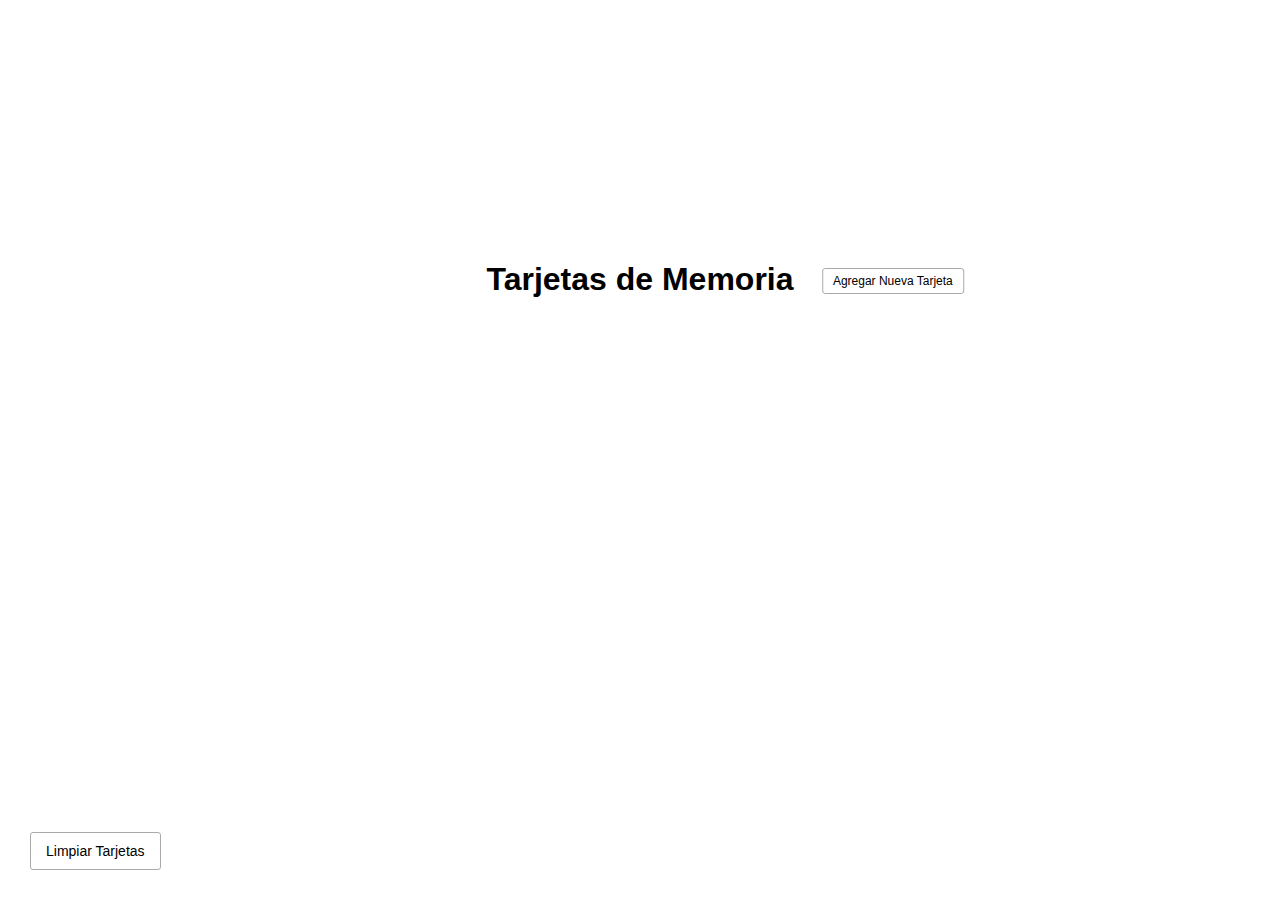
<file: index.html>
<!DOCTYPE html>
<html lang="en">
<head>
    <meta charset="UTF-8">
    <meta name="viewport" content="width=device-width, initial-scale=1.0">
    <title>Document</title>
    <link
      rel="stylesheet"
      href="https://cdnjs.cloudflare.com/ajax/libs/font-awesome/5.11.2/css/all.min.css"
      integrity="sha256-+N4/V/SbAFiW1MPBCXnfnP9QSN3+Keu+NlB+0ev/YKQ="
      crossorigin="anonymous"
    />
    <link rel="stylesheet" href="./style.css">
</head>
<style>
    @import url('https://fonts.googleapis.com/css2?family=Roboto:wght@300&display=swap');
</style>
<body>
    <button id="clear" class="clear btn">
        <i class="fa fa-trash"></i>
        Limpiar Tarjetas
    </button>
    <h1>
        Tarjetas de Memoria
        <button id="show" class="btn btn-small">
            <i class="fa fa-plus"></i>
            Agregar Nueva Tarjeta
        </button>
    </h1>
    <div id="cards-container" class="cards"></div>
    <div class="navigation">
        <button id="prev" class="nav-button">
            <i class="fa fa-arrow-left"></i>
        </button>
        <p id="current"></p>
        <button id="next" class="nav-button">
            <i class="fa fa-arrow-right"></i>
        </button>
    </div>
    <div id="add-container" class="add-container">
        <h1>
            Agregar Tarjeta
            <button id="hide" class="btn btn-small btn-ghost">
                <i class="fa fa-times"></i>
            </button>
        </h1>
        <div class="form-group">
            <label for="question">Pregunta</label>
            <textarea name="" id="question" placeholder="has tu pregunta..."></textarea>
        </div>
        <div class="form-group">
            <label for="answer">Respuesta</label>
            <textarea name="" id="answer" placeholder="has tu respuesta..."></textarea>
        </div>
        <div class="form-group">
            <button id="add-card" class="btn">Agregar Tarjeta</button>
        </div>
    </div>
    <script src="./script.js"></script>
</body>
</html>
</file>
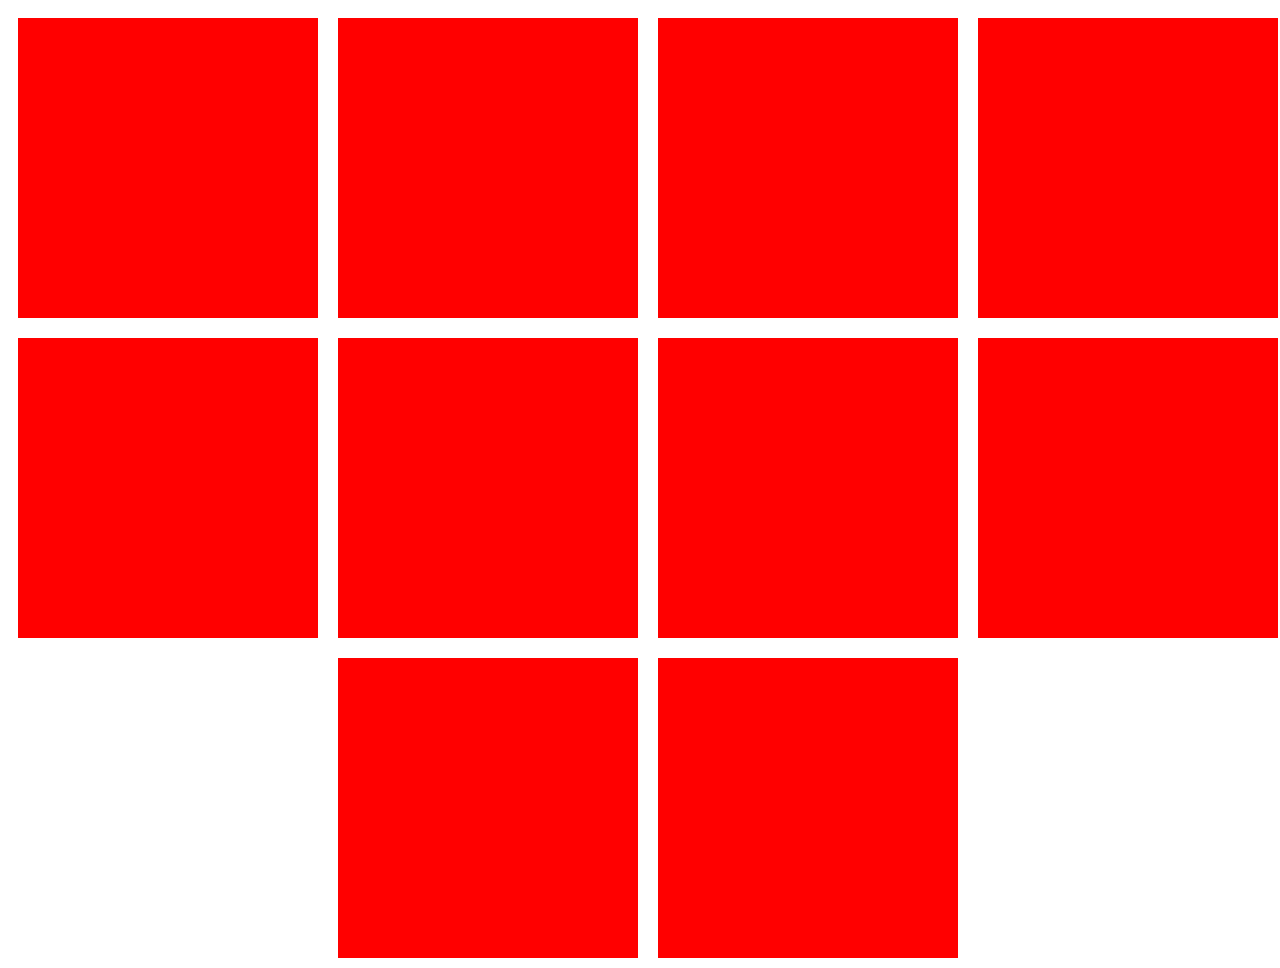
<file: flip1.html>
<!DOCTYPE html>
<html lang="en">
<head>
    <meta charset="UTF-8">
    <meta name="viewport" content="width=device-width, initial-scale=1.0">
    <title>Document</title>
</head>
<style>
    .container{
        width: 100vw;
        height: 100vh;
        flex-wrap: wrap;
        display: flex;
        justify-content: center;
        align-items: center;
    }
    .card{
        width: 300px;
        height: 300px;
        perspective: 500px;
        padding: 10px;
    }
    .flip-card-inner{
        width: 100%;
        height: 100%;
        transform-style: preserve-3d;
        transition: transform 0.8s;
    }
    .card:hover .flip-card-inner{
        transform: rotateY(180deg);
    }
    .front, .back{
        width: 100%;
        height: 100%;
        position: absolute;
        backface-visibility: hidden;
    }
    .front{
        background-color: red;
    }
    .back{
        background-color: rgb(0, 255, 13);
        transform: rotateY(180deg);
    }
</style>
<body>
    <div class="container"></div>
    <script>
        const containerEl = document.querySelector('.container');
        function createCard(){
            const cardEl = document.createElement('div');
            cardEl.classList.add('card');
            const flipCardInnerEl = document.createElement('div');
            flipCardInnerEl.classList.add('flip-card-inner');
            cardEl.appendChild(flipCardInnerEl);
            const frontEl = document.createElement('div');
            frontEl.classList.add('front');
            const backEl = document.createElement('div');
            backEl.classList.add('back');
            flipCardInnerEl.appendChild(frontEl);
            flipCardInnerEl.appendChild(backEl);
            containerEl.appendChild(cardEl);
        }
        for (let i = 0; i < 10; i++) {
            createCard();
        }
    </script>
</body>
</html>
</file>
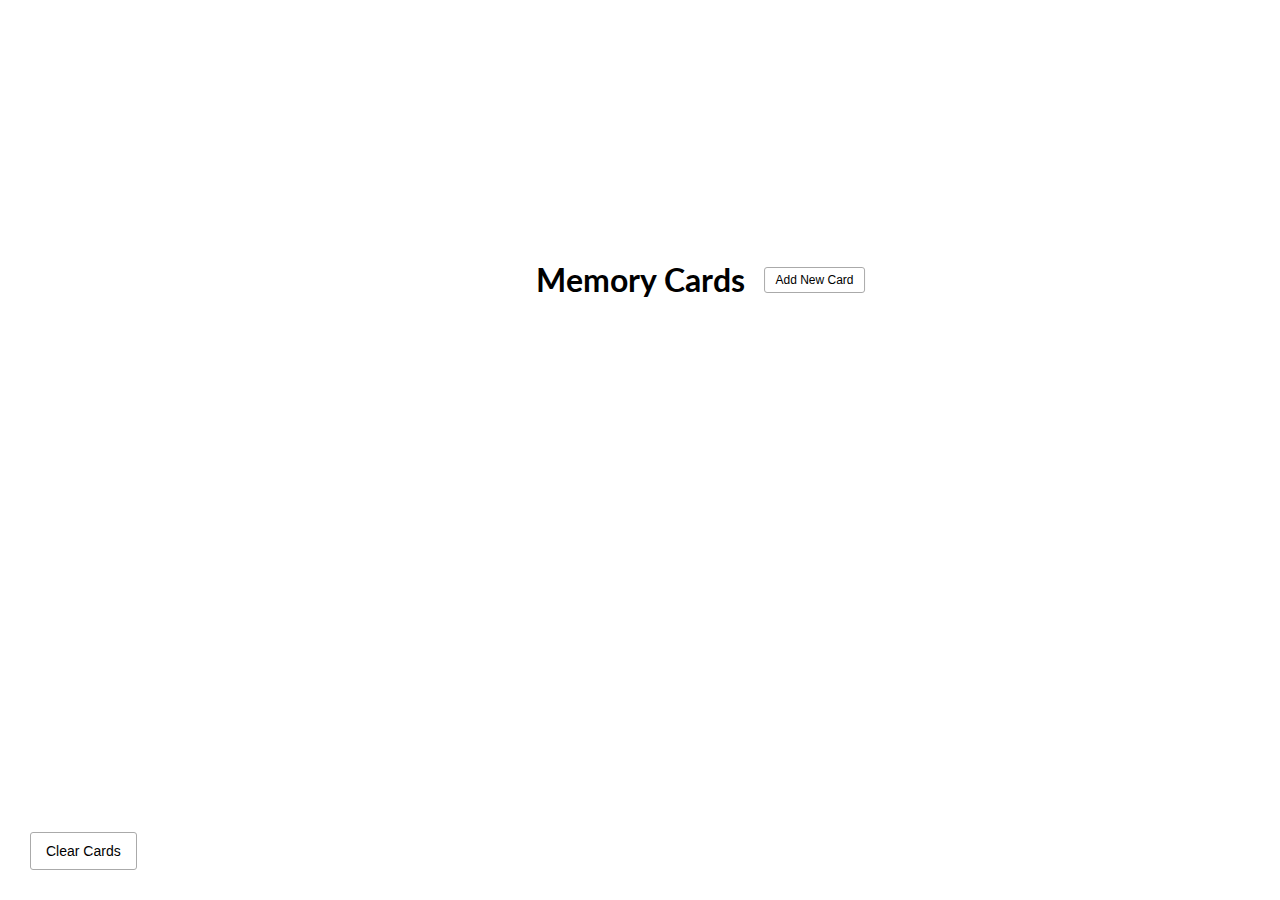
<file: index0.html>
<!DOCTYPE html>
<html lang="en">
  <head>
    <meta charset="UTF-8" />
    <meta name="viewport" content="width=device-width, initial-scale=1.0" />
    <meta http-equiv="X-UA-Compatible" content="ie=edge" />
    <link
      rel="stylesheet"
      href="https://cdnjs.cloudflare.com/ajax/libs/font-awesome/5.11.2/css/all.min.css"
      integrity="sha256-+N4/V/SbAFiW1MPBCXnfnP9QSN3+Keu+NlB+0ev/YKQ="
      crossorigin="anonymous"
    />
    <link rel="stylesheet" href="style0.css" />
    <title>Memory Cards</title>
  </head>
  <body>
    <button id="clear" class="clear btn">
      <i class="fas fa-trash"></i> Clear Cards
    </button>

    <h1>
      Memory Cards
      <button id="show" class="btn btn-small">
        <i class="fas fa-plus"></i> Add New Card
      </button>
    </h1>

    <div id="cards-container" class="cards">
      <!-- <div class="card active">
        <div class="inner-card">
          <div class="inner-card-front">
            <p>
              What is PHP?
            </p>
          </div>
          <div class="inner-card-back">
            <p>
              A programming language
            </p>
          </div>
        </div>
      </div>

      <div class="card">
        <div class="inner-card">
          <div class="inner-card-front">
            <p>
              What is PHP?
            </p>
          </div>
          <div class="inner-card-back">
            <p>
              A programming language
            </p>
          </div>
        </div>
      </div> -->
    </div>

    <div class="navigation">
      <button id="prev" class="nav-button">
        <i class="fas fa-arrow-left"></i>
      </button>

      <p id="current"></p>

      <button id="next" class="nav-button">
        <i class="fas fa-arrow-right"></i>
      </button>
    </div>

    <div id="add-container" class="add-container">
      <h1>
        Add New Card
        <button id="hide" class="btn btn-small btn-ghost">
          <i class="fas fa-times"></i>
        </button>
      </h1>

      <div class="form-group">
        <label for="question">Question</label>
        <textarea id="question" placeholder="Enter question..."></textarea>
      </div>

      <div class="form-group">
        <label for="answer">Answer</label>
        <textarea id="answer" placeholder="Enter Answer..."></textarea>
      </div>

      <button id="add-card" class="btn">
        <i class="fas fa-plus"></i> Add Card
      </button>
    </div>

    <script src="script0.js"></script>
  </body>
</html>
</file>
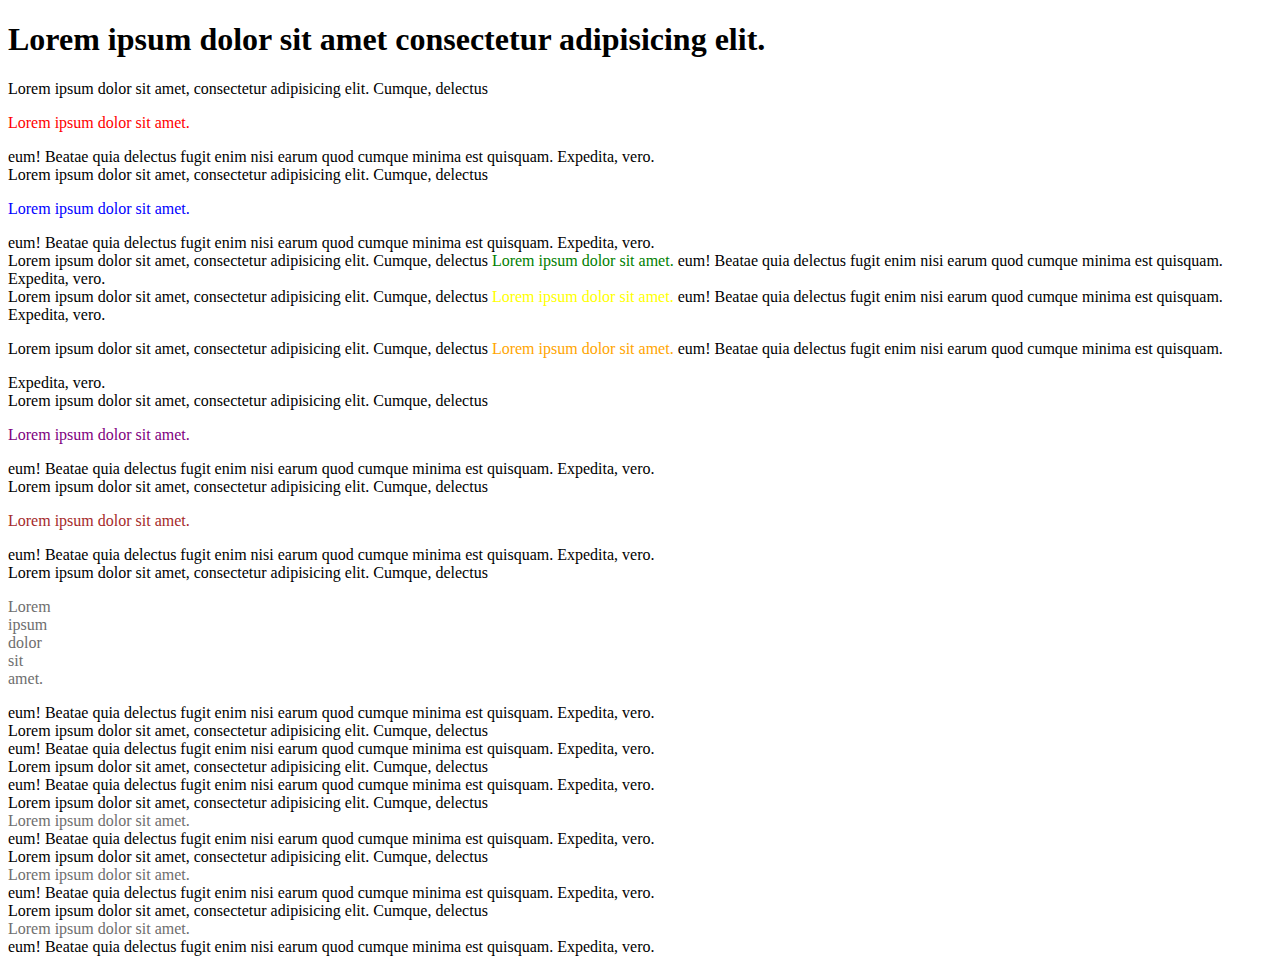
<file: practicaDisplay.html>
<!DOCTYPE html>
<html lang="en">
<head>
    <meta charset="UTF-8">
    <meta name="viewport" content="width=device-width, initial-scale=1.0">
    <title>Document</title>
</head>
<style>
    div:nth-of-type(1) > p{
        color: red;
        display: flex;
    }
    div:nth-of-type(2) > p{
        color: blue;
        display: block;
    }
    div:nth-of-type(3) > p{
        color: green;
        display: contents;
    }
    div:nth-of-type(4) > p{
        color: yellow;
        display: inline;
    }
    div:nth-of-type(5) > p{
        color: orange;
        display: inline-block;
    }
    div:nth-of-type(6) > p{
        color: purple;
        display: list-item;
    }
    div:nth-of-type(7) > p{
        color: brown;
        display: table;
    }
    div:nth-of-type(8) > p{
        color: rgb(110, 110, 110);
        display: table-caption;
    }
    div:nth-of-type(9) > p{
        color: rgb(110, 110, 110);
        display: table-column;
    }
    div:nth-of-type(10) > p{
        color: rgb(110, 110, 110);
        display: table-column-group;
    }
    div:nth-of-type(11) > p{
        color: rgb(110, 110, 110);
        display: table-footer-group;
    }
    div:nth-of-type(12) > p{
        color: rgb(110, 110, 110);
        display: table-header-group;
    }
    div:nth-of-type(13) > p{
        color: rgb(110, 110, 110);
        display: table-row;
    }
</style>
<body>
    <h1>Lorem ipsum dolor sit amet consectetur adipisicing elit.</h1>
    <div>Lorem ipsum dolor sit amet, consectetur adipisicing elit. Cumque, delectus <p>Lorem ipsum dolor sit amet.</p> eum! Beatae quia delectus fugit enim nisi earum quod cumque minima est quisquam. Expedita, vero.
    </div>
    <div>Lorem ipsum dolor sit amet, consectetur adipisicing elit. Cumque, delectus <p>Lorem ipsum dolor sit amet.</p> eum! Beatae quia delectus fugit enim nisi earum quod cumque minima est quisquam. Expedita, vero.
    </div>
    <div>Lorem ipsum dolor sit amet, consectetur adipisicing elit. Cumque, delectus <p>Lorem ipsum dolor sit amet.</p> eum! Beatae quia delectus fugit enim nisi earum quod cumque minima est quisquam. Expedita, vero.
    </div>
    <div>Lorem ipsum dolor sit amet, consectetur adipisicing elit. Cumque, delectus <p>Lorem ipsum dolor sit amet.</p> eum! Beatae quia delectus fugit enim nisi earum quod cumque minima est quisquam. Expedita, vero.
    </div>
    <div>Lorem ipsum dolor sit amet, consectetur adipisicing elit. Cumque, delectus <p>Lorem ipsum dolor sit amet.</p> eum! Beatae quia delectus fugit enim nisi earum quod cumque minima est quisquam. Expedita, vero.
    </div>
    <div>Lorem ipsum dolor sit amet, consectetur adipisicing elit. Cumque, delectus <p>Lorem ipsum dolor sit amet.</p> eum! Beatae quia delectus fugit enim nisi earum quod cumque minima est quisquam. Expedita, vero.
    </div>
    <div>Lorem ipsum dolor sit amet, consectetur adipisicing elit. Cumque, delectus <p>Lorem ipsum dolor sit amet.</p> eum! Beatae quia delectus fugit enim nisi earum quod cumque minima est quisquam. Expedita, vero.
    </div>
    <div>Lorem ipsum dolor sit amet, consectetur adipisicing elit. Cumque, delectus <p>Lorem ipsum dolor sit amet.</p> eum! Beatae quia delectus fugit enim nisi earum quod cumque minima est quisquam. Expedita, vero.
    </div>
    <div>Lorem ipsum dolor sit amet, consectetur adipisicing elit. Cumque, delectus <p>Lorem ipsum dolor sit amet.</p> eum! Beatae quia delectus fugit enim nisi earum quod cumque minima est quisquam. Expedita, vero.
    </div>
    <div>Lorem ipsum dolor sit amet, consectetur adipisicing elit. Cumque, delectus <p>Lorem ipsum dolor sit amet.</p> eum! Beatae quia delectus fugit enim nisi earum quod cumque minima est quisquam. Expedita, vero.
    </div>
    <div>Lorem ipsum dolor sit amet, consectetur adipisicing elit. Cumque, delectus <p>Lorem ipsum dolor sit amet.</p> eum! Beatae quia delectus fugit enim nisi earum quod cumque minima est quisquam. Expedita, vero.
    </div>
    <div>Lorem ipsum dolor sit amet, consectetur adipisicing elit. Cumque, delectus <p>Lorem ipsum dolor sit amet.</p> eum! Beatae quia delectus fugit enim nisi earum quod cumque minima est quisquam. Expedita, vero.
    </div>
    <div>Lorem ipsum dolor sit amet, consectetur adipisicing elit. Cumque, delectus <p>Lorem ipsum dolor sit amet.</p> eum! Beatae quia delectus fugit enim nisi earum quod cumque minima est quisquam. Expedita, vero.
    </div>
</body>
</html>
</file>
<file: style.css>
*{
    box-sizing: border-box;
}
body{
    background-color: #fff;
    display: flex;
    flex-direction: column;
    align-items: center;
    justify-content: center;
    height: 100vh;
    margin: 0;
    overflow: hidden;
    font-family: 'Lato', sans-serif;
}
h1{
    position: relative;
}
h1 button{
    position: absolute;
    right: 0;
    transform: translate(120%, -50%);
    z-index: 2;
}
.btn{
    cursor: pointer;
    background-color: #fff;
    border: 1px solid #aaa;
    border-radius: 3px;
    font-size: 14px;
    margin-top: 20px;
    padding: 10px 15px;
}
.btn-small{
    font-size: 12px;
    padding: 5px 10px;
}
.btn-ghost{
    border: 0;
    background-color: transparent;
}
.clear{
    position: absolute;
    bottom: 30px;
    left: 30px;
}
.cards{
    perspective: 1000px;
    position: relative;
    height: 300px;
    width: 500px;
    max-width: 100%;
}
.card{
    position: absolute;
    opacity: 0;
    font-size: 1.5rem;
    top: 0;
    left: 0;
    width: 100%;
    height: 100%;
    transform: translateX(50%) rotateY(-10deg);
    transition: opacity 0.5s ease-in-out, transform 0.5s ease-in-out;
}
.card.active{
    cursor: pointer;
    opacity: 1;
    z-index: 10;
    transform: translateX(0) rotateY(0);
}
.card.left{
    transform: translateX(-50%) rotateY(10deg);
}
.inner-card{
    box-shadow: 0 1px 13px rgba(0,0,0,0.3);
    border-radius: 3px;
    height: 100%;
    width: 100%;
    position: relative;
    transform-style: preserve-3d;
    transition: transform 0.5s ease-in-out;
}
.card.show-answer .inner-card{
    transform: rotateY(180deg);
}
.inner-card-front, .inner-card-back{
    position: absolute;
    height: 100%;
    width: 100%;
    backface-visibility: hidden;
    border-radius: 3px;
    top: 0;
    left: 0;
}
.inner-card-front{
    transform: rotateX(0deg);
    z-index: 2;
}
.inner-card-back{
    transform: rotateY(180deg);
}
.inner-card-front::after,
.inner-card-back::after{
    content: '\f021 Flip';
    font-family: 'Font Awesome 5 Free';
    position: absolute;
    top: 10px;
    right: 10px;
    font-size: 16px;
    font-weight: bold;
}
.navigation{
    display: flex;
    margin: 20px 0;
}
.navigation .nav-button{
    border: none;
    background-color: transparent;
    cursor: pointer;
    font-size: 16px;
}
.navigation p{
    margin: 0 25px;
}
.add-container{
    opacity: 0;
    z-index: -1;
    background-color: #fff;
    border-top: 2px solid #aaa;
    display: flex;
    flex-direction: column;
    align-items: center;
    justify-content: center;
    position: absolute;
    padding: 20px 0; 
    top: 0;
    bottom: 0;
    width: 100%;
    transition: 0.5s ease-in-out;
}
.add-container.show{
    opacity: 1;
    z-index: 1;
}
.add-container h3{
    margin: 10px 0;
}
.form-group label{
    display: block;
    margin: 20px 0 10px;
}
.form-group textarea{
    border: 1px solid #aaa;
    border-radius: 3px;
    padding: 10px;
    min-width: 500px;
    max-width: 100%;
}
</file>
<file: style0.css>
@import url('https://fonts.googleapis.com/css?family=Lato:300,500,700&display=swap');

* {
  box-sizing: border-box;
}

body {
  background-color: #fff;
  display: flex;
  flex-direction: column;
  align-items: center;
  justify-content: center;
  height: 100vh;
  margin: 0;
  overflow: hidden;
  font-family: 'Lato', sans-serif;
}

h1 {
  position: relative;
}

h1 button {
  position: absolute;
  right: 0;
  transform: translate(120%, -50%);
  z-index: 2;
}

.btn {
  cursor: pointer;
  background-color: #fff;
  border: 1px solid #aaa;
  border-radius: 3px;
  font-size: 14px;
  margin-top: 20px;
  padding: 10px 15px;
}

.btn-small {
  font-size: 12px;
  padding: 5px 10px;
}

.btn-ghost {
  border: 0;
  background-color: transparent;
}

.clear {
  position: absolute;
  bottom: 30px;
  left: 30px;
}

.cards {
  perspective: 1000px;
  position: relative;
  height: 300px;
  width: 500px;
  max-width: 100%;
}

.card {
  position: absolute;
  opacity: 0;
  font-size: 1.5em;
  top: 0;
  left: 0;
  height: 100%;
  width: 100%;
  transform: translateX(50%) rotateY(-10deg);
  transition: transform 0.4s ease, opacity 0.4s ease;
}

.card.active {
  cursor: pointer;
  opacity: 1;
  z-index: 10;
  transform: translateX(0) rotateY(0deg);
}

.card.left {
  transform: translateX(-50%) rotateY(10deg);
}

.inner-card {
  box-shadow: 0 1px 10px rgba(0, 0, 0, 0.3);
  border-radius: 4px;
  height: 100%;
  width: 100%;
  position: relative;
  transform-style: preserve-3d;
  transition: transform 0.4s ease;
}

.card.show-answer .inner-card {
  transform: rotateX(180deg);
}

.inner-card-front,
.inner-card-back {
  backface-visibility: hidden;
  position: absolute;
  top: 0;
  left: 0;
  display: flex;
  align-items: center;
  justify-content: center;
  height: 100%;
  width: 100%;
  background: #fff;
}

.inner-card-front {
  transform: rotateX(0deg);
  z-index: 2;
}

.inner-card-back {
  transform: rotateX(180deg);
}

.inner-card-front::after,
.inner-card-back::after {
  content: '\f021  Flip';
  font-family: 'Font Awesome 5 Free', Lato, sans-serif;
  position: absolute;
  top: 10px;
  right: 10px;
  font-weight: bold;
  font-size: 16px;
  color: #ddd;
}

.navigation {
  display: flex;
  margin: 20px 0;
}

.navigation .nav-button {
  border: none;
  background-color: transparent;
  cursor: pointer;
  font-size: 16px;
}

.navigation p {
  margin: 0 25px;
}

.add-container {
  opacity: 0;
  z-index: -1;
  background-color: #f0f0f0;
  border-top: 2px solid #eee;
  display: flex;
  flex-direction: column;
  align-items: center;
  justify-content: center;
  padding: 10px 0;
  position: absolute;
  top: 0;
  bottom: 0;
  width: 100%;
  transition: 0.3s ease;
}

.add-container.show {
  opacity: 1;
  z-index: 2;
}

.add-container h3 {
  margin: 10px 0;
}

.form-group label {
  display: block;
  margin: 20px 0 10px;
}

.form-group textarea {
  border: 1px solid #aaa;
  border-radius: 3px;
  font-size: 16px;
  padding: 12px;
  min-width: 500px;
  max-width: 100%;
}
</file>
